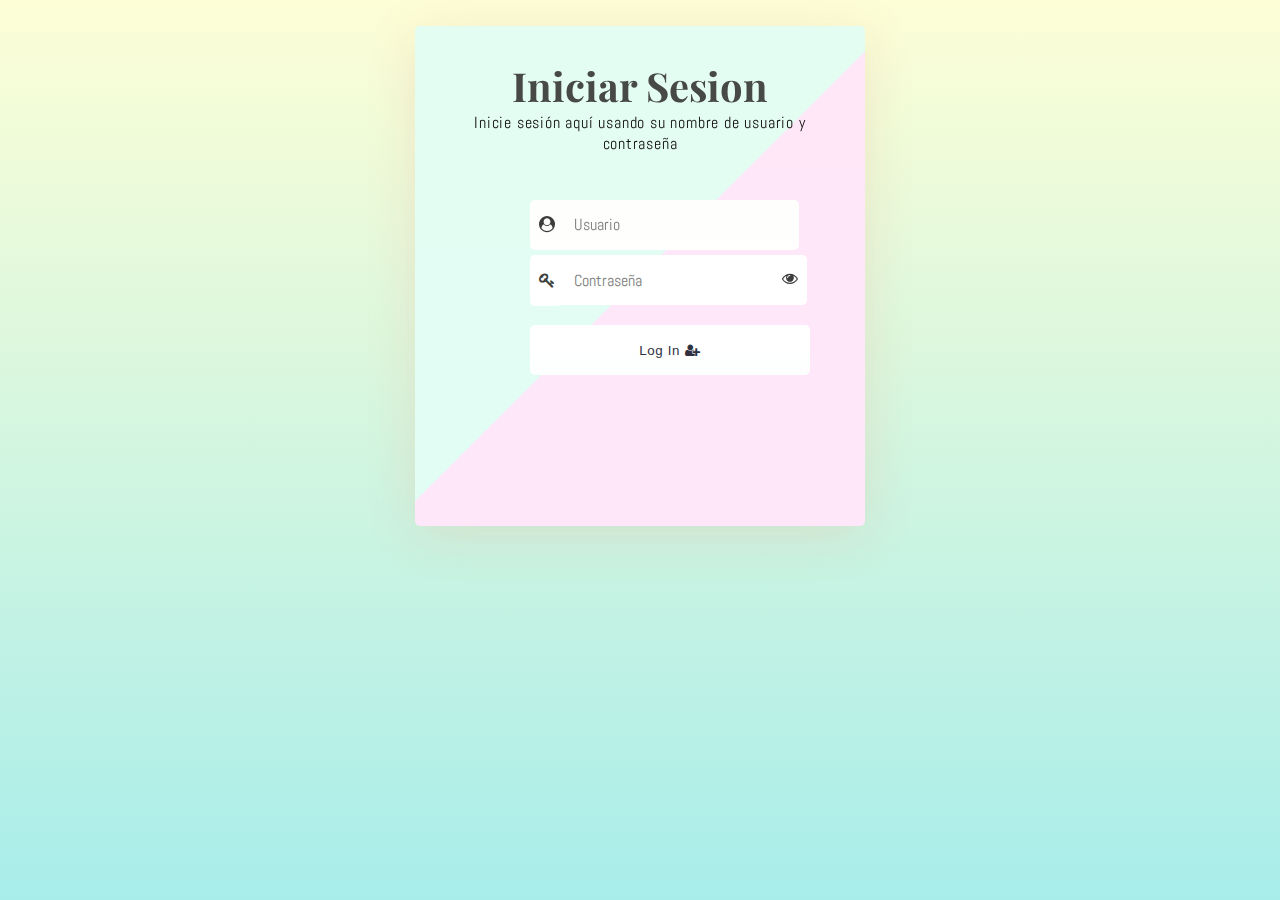
<file: index.html>
<!DOCTYPE html>
<html lang="en">

<head>
   <meta charset="UTF-8">
   <title>EMPRESA</title>
   <link rel='stylesheet' href='https://maxcdn.bootstrapcdn.com/font-awesome/4.7.0/css/font-awesome.min.css'>
   <link rel="stylesheet" href="css/style.css">

</head>

<body>
   <div class="overlay">
      <form action="./php/compruebaUsuarios.php" method="POST">
         <div class="con">
            <header class="head-form">
               <h2>Iniciar Sesion</h2>
               <p>Inicie sesión aquí usando su nombre de usuario y contraseña</p>
            </header>
            <br>
            <div class="field-set">
               <span class="input-item">
                  <i class="fa fa-user-circle"></i>
               </span>
               <input class="form-input" name="nombre" type="text" placeholder="Usuario" required>
               <br>
               <span class="input-item">
                  <i class="fa fa-key"></i>
               </span>
               <input class="form-input" name="passw" type="password" placeholder="Contraseña" id="pwd" required>
               <span>
                  <i class="fa fa-eye" aria-hidden="true" type="button" id="eye"></i>
               </span>
               <br>
               <button class="log-in"> Log In <i class="fa fa-user-plus" aria-hidden="true"></i> </button>
            </div>
            <div id="aviso-inactivo" class="aviso-inactivo">
               El usuario está inactivo. Por favor, contacte al administrador.
            </div>
         </div>
      </form>
   </div>
   <!-- partial -->
   <script src="js/script.js"></script>

</body>

</html>
</file>
<file: css/style.css>
/* Fonts Form Google Font ::- https://fonts.google.com/  -:: */
@import url('https://fonts.googleapis.com/css?family=Abel|Abril+Fatface|Alegreya|Arima+Madurai|Dancing+Script|Dosis|Merriweather|Oleo+Script|Overlock|PT+Serif|Pacifico|Playball|Playfair+Display|Share|Unica+One|Vibur');
/* End Fonts */
/* Start Global rules */
* {
    padding: 0;
    margin: 0;
    box-sizing: border-box;
}
/* End Global rules */


/* Start body rules */
body {
    background-image: linear-gradient(-225deg, #E3FDF5 0%, #FFE6FA 100%);
background-image: linear-gradient(to top, #a8edea 0%, #fdfed6 100%);
background-attachment: fixed;
  background-repeat: no-repeat;

    font-family: 'Vibur', cursive;
/*   the main font */
    font-family: 'Abel', sans-serif;
opacity: .95;
/* background-image: linear-gradient(to top, #d9afd9 0%, #97d9e1 100%); */
}



/* |||||||||||||||||||||||||||||||||||||||||||||*/
/* //////////////////////////////////////////// */




/* End body rules */

/* Start form  attributes */

form {
    width: 450px;
    min-height: 500px;
    height: auto;
    border-radius: 5px;
    margin: 2% auto;
    box-shadow: 0 9px 50px hsla(20, 67%, 75%, 0.31);
    padding: 2%;
    background-image: linear-gradient(-225deg, #E3FDF5 50%, #FFE6FA 50%);
}
/* form Container */
form .con {
    display: -webkit-flex;
    display: flex;
  
    -webkit-justify-content: space-around;
    justify-content: space-around;
  
    -webkit-flex-wrap: wrap;
    flex-wrap: wrap;
  
      margin: 0 auto;
}

/* the header form form */
header {
    margin: 2% auto 10% auto;
    text-align: center;
}
/* Login title form form */
header h2 {
    font-size: 250%;
    font-family: 'Playfair Display', serif;
    color: #3e403f;
}
/*  A welcome message or an explanation of the login form */
header p {letter-spacing: 0.05em;}



/* //////////////////////////////////////////// */
/* //////////////////////////////////////////// */


.input-item {
    background: #fff;
    color: #333;
    padding: 14.5px 0px 15px 9px;
    border-radius: 5px 0px 0px 5px;
}



/* Show/hide password Font Icon */
#eye {
    background: #fff;
    color: #333;
  
    margin: 5.9px 0 0 0;
    margin-left: -20px;
    padding: 15px 9px 19px 0px;
    border-radius: 0px 5px 5px 0px;
  
    float: right;
    position: relative;
    right: 1%;
    top: -.2%;
    z-index: 5;
    
    cursor: pointer;
}
/* inputs form  */
input[class="form-input"]{
    width: 240px;
    height: 50px;
  
    margin-top: 2%;
    padding: 15px;
    
    font-size: 16px;
    font-family: 'Abel', sans-serif;
    color: #5E6472;
  
    outline: none;
    border: none;
  
    border-radius: 0px 5px 5px 0px;
    transition: 0.2s linear;
    
}
input[id="txt-input"] {width: 250px;}
/* focus  */
input:focus {
    transform: translateX(-2px);
    border-radius: 5px;
}

/* //////////////////////////////////////////// */
/* //////////////////////////////////////////// */

/* input[type="text"] {min-width: 250px;} */
/* buttons  */
button {
    display: inline-block;
    color: #252537;
  
    width: 280px;
    height: 50px;
  
    padding: 0 20px;
    background: #fff;
    border-radius: 5px;
    
    outline: none;
    border: none;
  
    cursor: pointer;
    text-align: center;
    transition: all 0.2s linear;
    
    margin: 7% auto;
    letter-spacing: 0.05em;
}
/* Submits */
.submits {
    width: 100%;
    display: inline-block;
    float: left;
    margin-left: 10%;
}

/*       Forgot Password button FAF3DD  */
.frgt-pass {background: transparent;}

/*     Sign Up button  */
.sign-up {background: #B8F2E6;}


/* buttons hover */
button:hover {
    transform: translatey(3px);
    box-shadow: none;
}

/* buttons hover Animation */
button:hover {
    animation: ani9 0.4s ease-in-out infinite alternate;
}
@keyframes ani9 {
    0% {
        transform: translateY(3px);
    }
    100% {
        transform: translateY(5px);
    }
}
</file>
